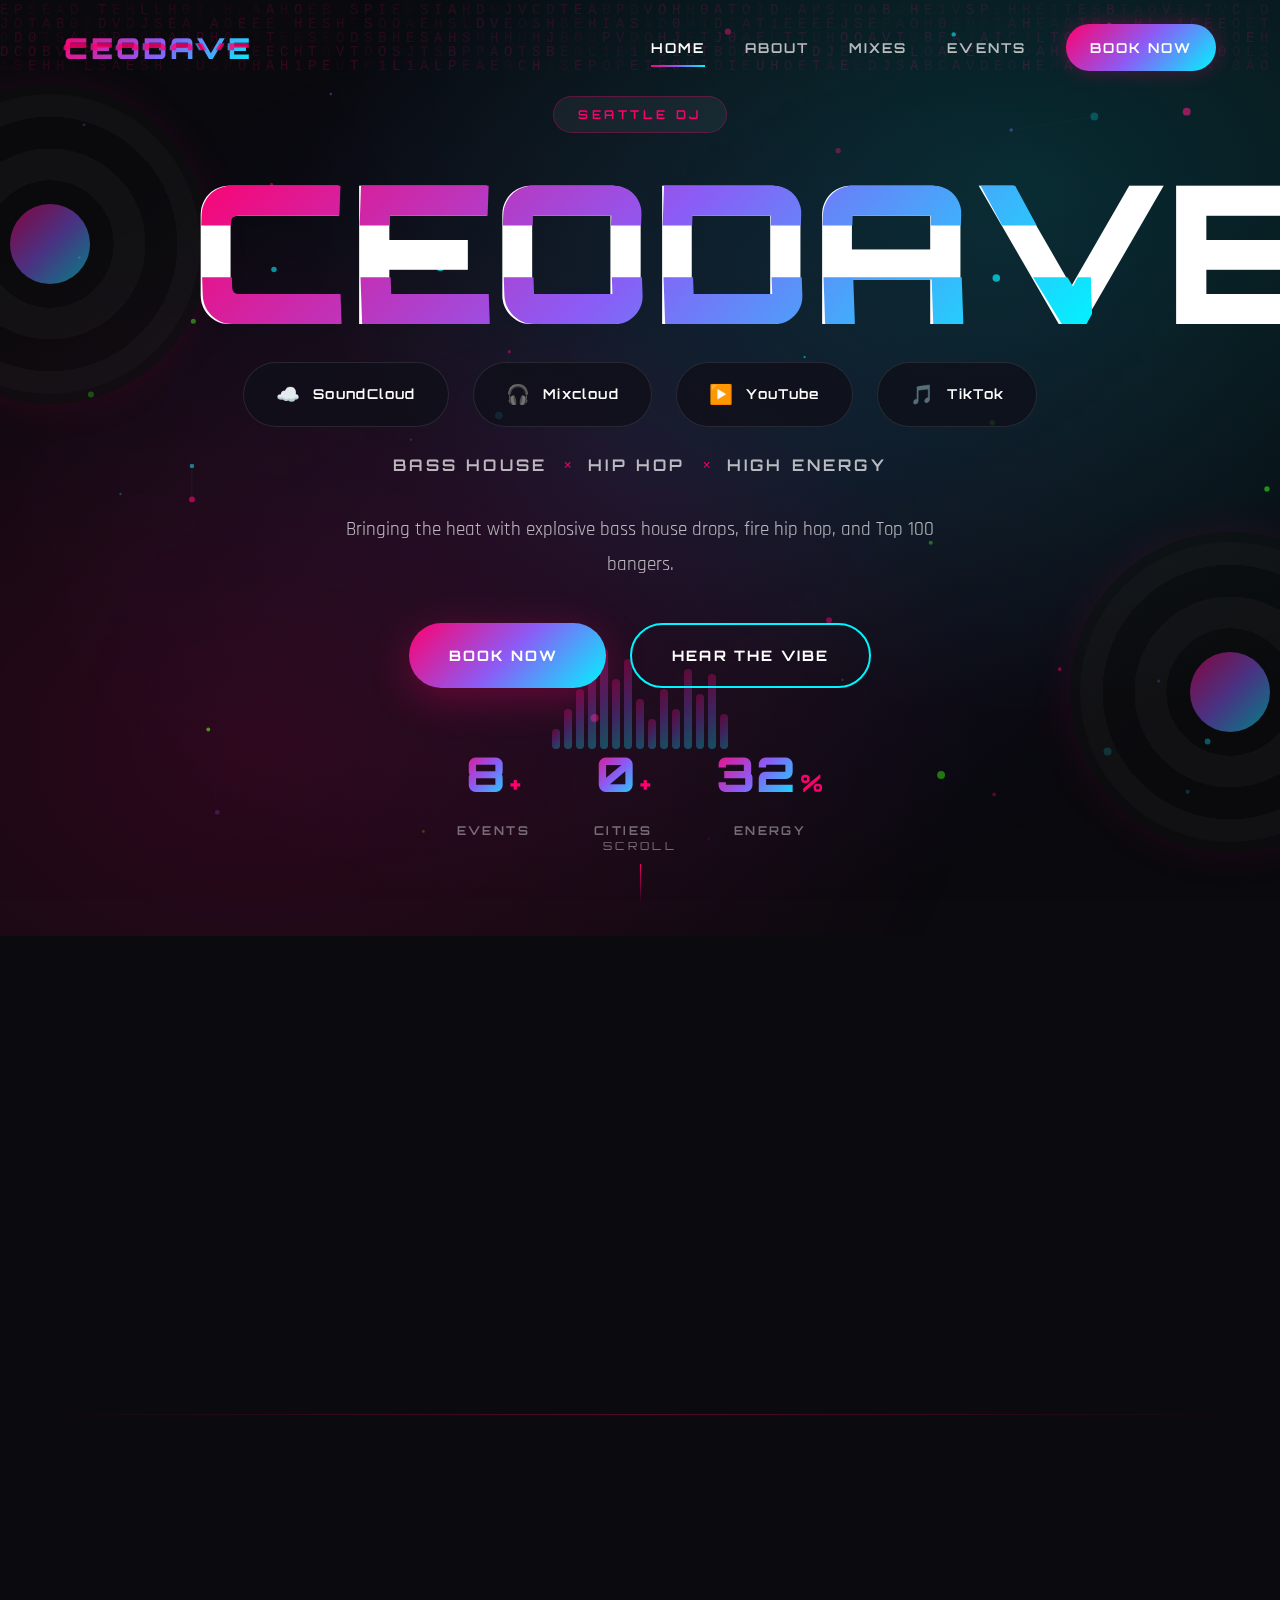
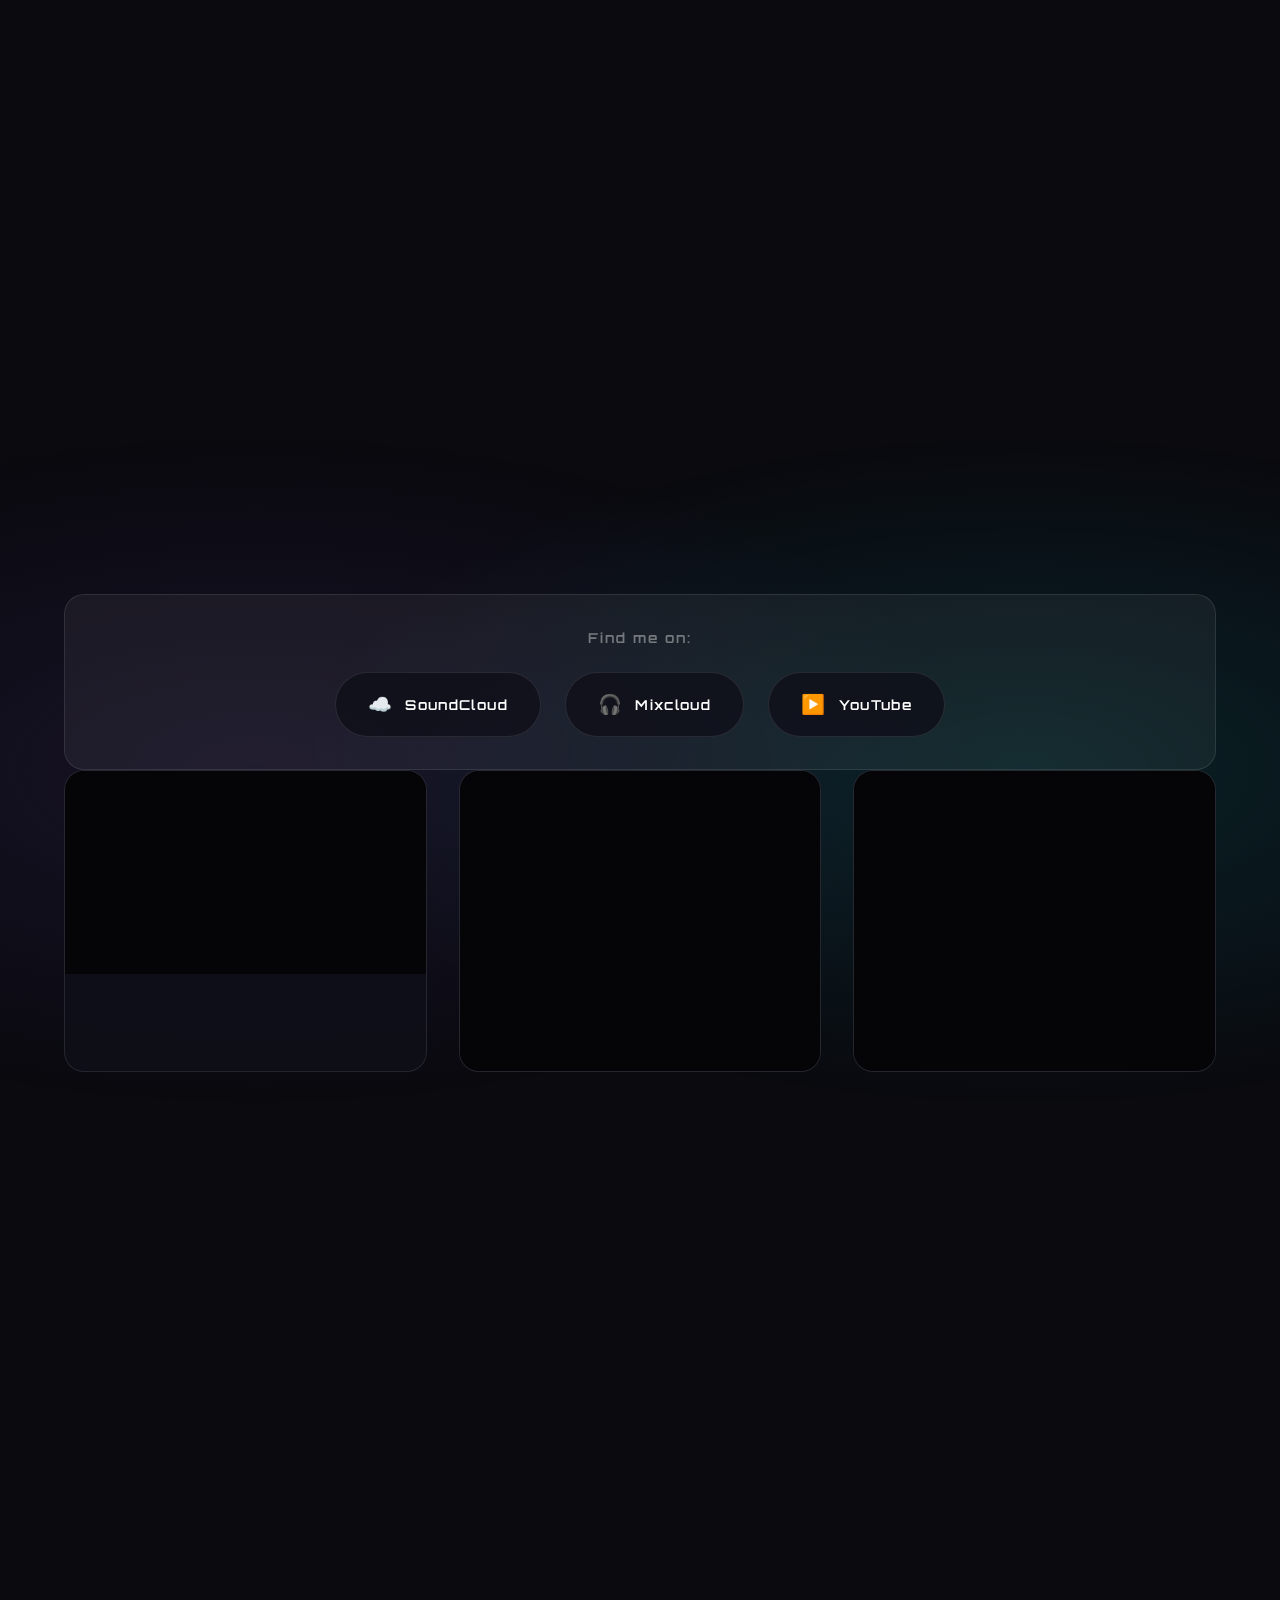
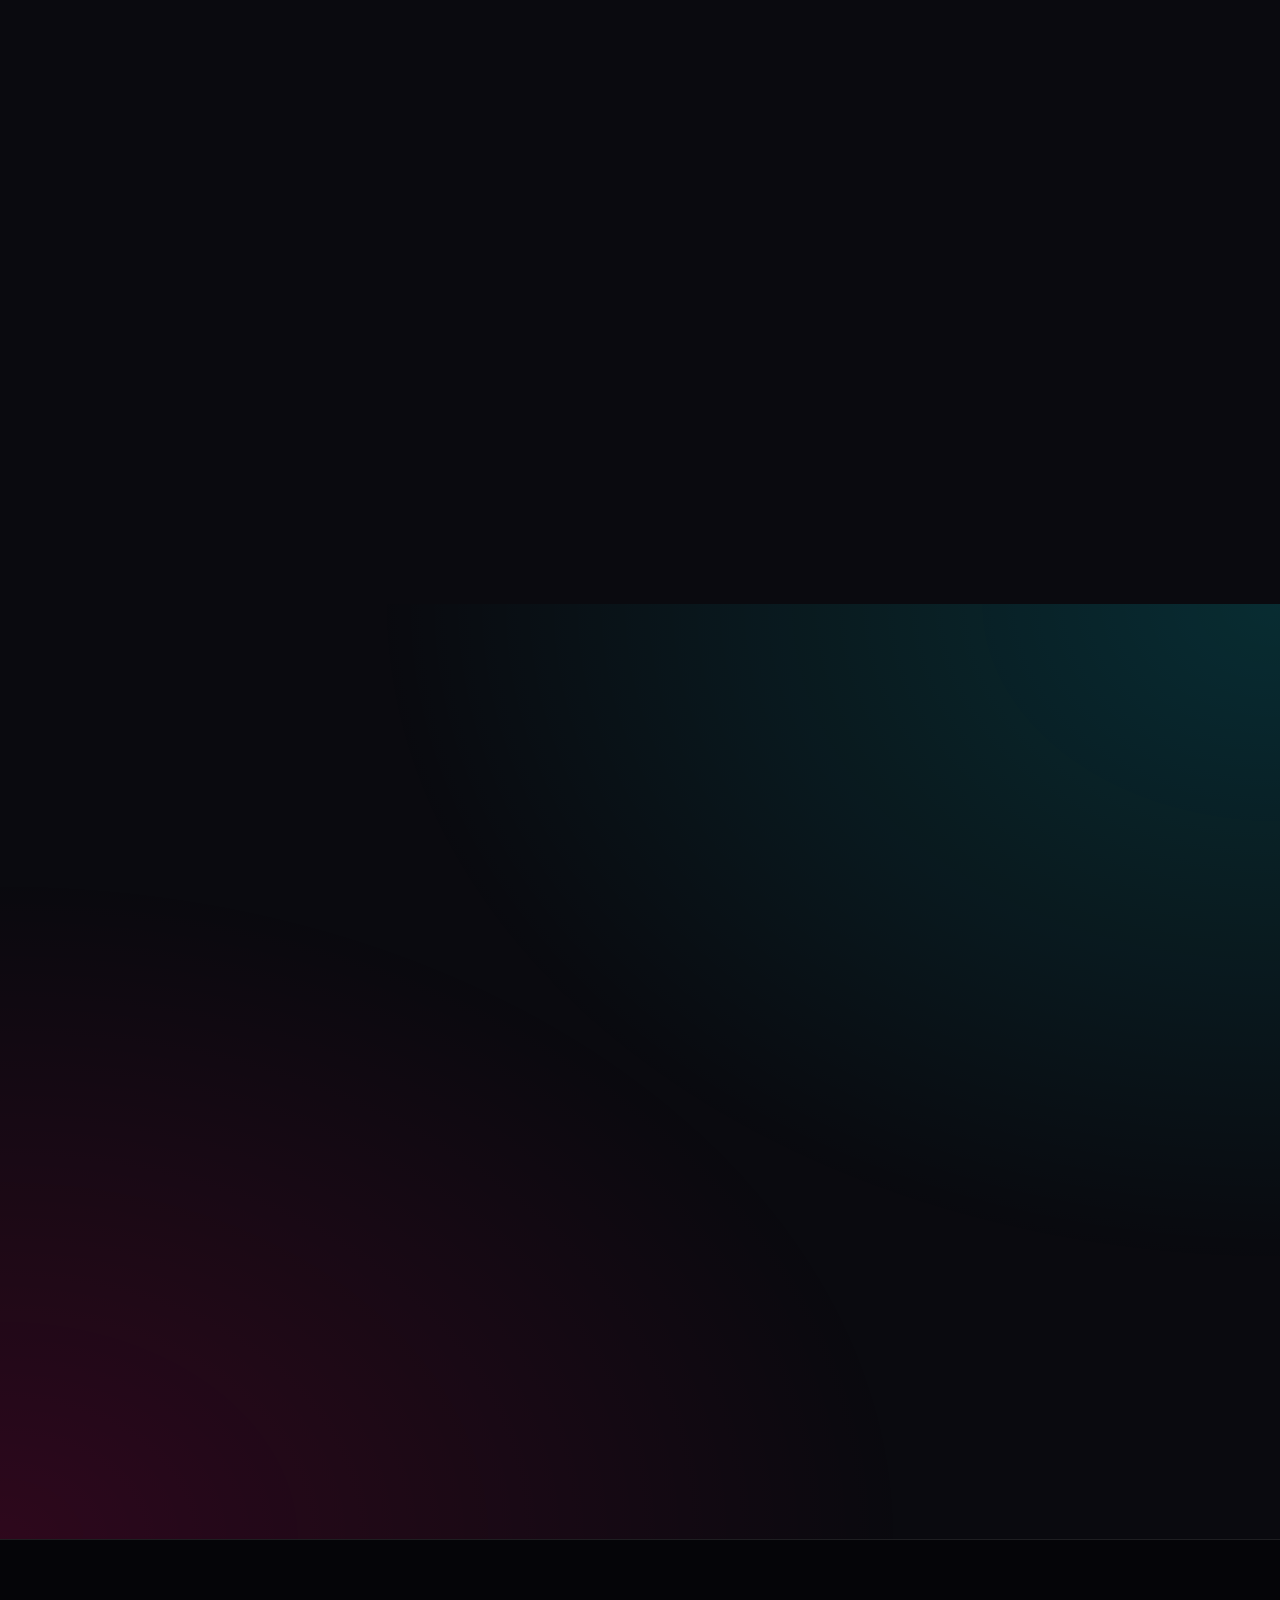
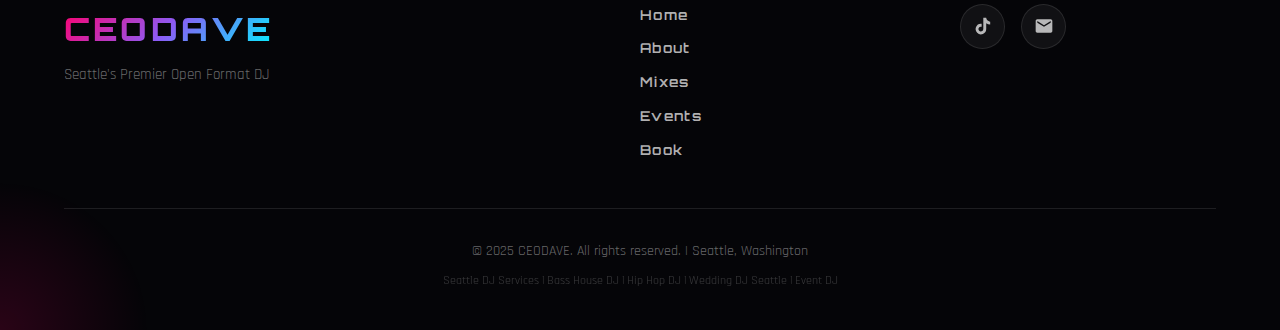
<file: index.html>
<!DOCTYPE html>
<html lang="en">
<head>
    <meta charset="UTF-8">
    <meta name="viewport" content="width=device-width, initial-scale=1.0">

    <!-- SEO Meta Tags for Seattle DJ Ranking -->
    <title>CEODAVE</title>
    <meta name="description" content="CEODAVE is Seattle's open format DJ specializing in bass house, hip hop, and Top 100 remixes. Book CEODAVE for your next event. Available for clubs, weddings, and private parties.">
    <meta name="keywords" content="Seattle DJ, DJ Seattle, bass house DJ, hip hop DJ Seattle, open format DJ, Seattle wedding DJ, club DJ Seattle, CEODAVE, CEO Dave, Seattle nightlife, party DJ, event DJ Seattle, Top 100 remixes, EDM DJ Seattle">
    <meta name="author" content="CEODAVE">
    <meta name="robots" content="index, follow">
    <meta name="geo.region" content="US-WA">
    <meta name="geo.placename" content="Seattle">

    <!-- Open Graph / Social Media -->
    <!-- TODO: Update these URLs when you have your domain (e.g., https://yourusername.github.io/CEODAVE or https://ceodave.com) -->
    <meta property="og:type" content="website">
    <meta property="og:url" content="">
    <meta property="og:title" content="CEODAVE | Seattle Bass House & Hip Hop DJ">
    <meta property="og:description" content="Seattle's premier open format DJ. Bass house, hip hop, and Top 100 bangers. Book now for your next event.">
    <meta property="og:image" content="images/IMG_6805.JPG">

    <!-- Twitter Card -->
    <meta name="twitter:card" content="summary_large_image">
    <meta name="twitter:title" content="CEODAVE | Seattle's Premier DJ">
    <meta name="twitter:description" content="Seattle's top open format DJ. Bass house, hip hop, Top 100 remixes.">
    <meta name="twitter:image" content="images/IMG_6805.JPG">

    <!-- Canonical URL - Update when you have your domain -->
    <link rel="canonical" href="">

    <!-- Favicon -->
    <link rel="icon" type="image/svg+xml" href="data:image/svg+xml,<svg xmlns='http://www.w3.org/2000/svg' viewBox='0 0 100 100'><text y='.9em' font-size='90'>🎧</text></svg>">

    <!-- Preconnect to external resources -->
    <link rel="preconnect" href="https://fonts.googleapis.com">
    <link rel="preconnect" href="https://fonts.gstatic.com" crossorigin>
    <!-- Non-blocking font loading with display=swap -->
    <link rel="preload" href="https://fonts.googleapis.com/css2?family=Orbitron:wght@400;700;900&family=Rajdhani:wght@400;600;700&display=swap" as="style" onload="this.onload=null;this.rel='stylesheet'">
    <noscript><link href="https://fonts.googleapis.com/css2?family=Orbitron:wght@400;700;900&family=Rajdhani:wght@400;600;700&display=swap" rel="stylesheet"></noscript>

    <!-- Preload LCP image -->
    <link rel="preload" href="images/IMG_6805.JPG" as="image" fetchpriority="high">

    <!-- Stylesheets -->
    <link rel="stylesheet" href="styles.css">

    <!-- Schema.org Structured Data for SEO -->
    <script type="application/ld+json">
    {
        "@context": "https://schema.org",
        "@type": "MusicGroup",
        "name": "CEODAVE",
        "alternateName": "CEO Dave",
        "description": "Seattle's premier open format DJ specializing in bass house, hip hop, and Top 100 remixes",
        "genre": ["Bass House", "Hip Hop", "EDM", "Open Format"],
        "url": "",
        "email": "ceodave9@gmail.com",
        "sameAs": [
            "https://www.tiktok.com/@ceo_dave9"
        ],
        "areaServed": {
            "@type": "City",
            "name": "Seattle",
            "containedInPlace": {
                "@type": "State",
                "name": "Washington"
            }
        },
        "knowsAbout": ["DJing", "Music Production", "Bass House", "Hip Hop", "Event Entertainment"],
        "makesOffer": {
            "@type": "Offer",
            "itemOffered": {
                "@type": "Service",
                "name": "DJ Services",
                "description": "Professional DJ services for clubs, weddings, corporate events, and private parties in Seattle"
            }
        }
    }
    </script>
</head>
<body>
    <!-- Animated Background Canvas -->
    <canvas id="matrix-bg"></canvas>
    <canvas id="particle-canvas"></canvas>

    <!-- Glitch Overlay -->
    <div class="glitch-overlay"></div>

    <!-- Navigation -->
    <nav class="nav-bar" id="navbar">
        <div class="nav-logo">
            <span class="logo-text" data-text="CEODAVE">CEODAVE</span>
        </div>
        <div class="nav-links">
            <a href="#home" class="nav-link active">HOME</a>
            <a href="#about" class="nav-link">ABOUT</a>
            <a href="#mixes" class="nav-link">MIXES</a>
            <a href="#events" class="nav-link">EVENTS</a>
            <a href="#booking" class="nav-link cta-btn">BOOK NOW</a>
        </div>
        <div class="hamburger" id="hamburger">
            <span></span>
            <span></span>
            <span></span>
        </div>
    </nav>

    <!-- Mobile Menu -->
    <div class="mobile-menu" id="mobile-menu">
        <a href="#home" class="mobile-link">HOME</a>
        <a href="#about" class="mobile-link">ABOUT</a>
        <a href="#mixes" class="mobile-link">MIXES</a>
        <a href="#events" class="mobile-link">EVENTS</a>
        <a href="#booking" class="mobile-link">BOOK NOW</a>
    </div>

    <!-- Hero Section -->
    <section id="home" class="hero">
        <div class="hero-content">
            <div class="hero-badge">SEATTLE DJ</div>
            <h1 class="hero-title glitch" data-text="CEODAVE">CEODAVE</h1>
            <div class="platform-links" style="margin-bottom: 1.5rem;">
                <a href="https://soundcloud.com/ceodave" class="platform-link" target="_blank" rel="noopener">
                    <span class="platform-icon">☁️</span>
                    <span>SoundCloud</span>
                </a>
                <a href="https://www.mixcloud.com/CEODAVE/" class="platform-link" target="_blank" rel="noopener">
                    <span class="platform-icon">🎧</span>
                    <span>Mixcloud</span>
                </a>
                <a href="https://www.youtube.com/watch?v=ZYAy6GDHr5I" class="platform-link" target="_blank" rel="noopener">
                    <span class="platform-icon">▶️</span>
                    <span>YouTube</span>
                </a>
                <a href="https://www.tiktok.com/@ceo_dave9" class="platform-link" target="_blank" rel="noopener">
                    <span class="platform-icon">🎵</span>
                    <span>TikTok</span>
                </a>
            </div>
            <div class="hero-tagline">
                <span class="tag-item">BASS HOUSE</span>
                <span class="tag-separator">×</span>
                <span class="tag-item">HIP HOP</span>
                <span class="tag-separator">×</span>
                <span class="tag-item">HIGH ENERGY</span>
            </div>
            <p class="hero-description">
                Bringing the heat with explosive bass house drops, fire hip hop, and Top 100 bangers.
            </p>
            <div class="hero-cta">
                <a href="#booking" class="btn btn-primary pulse-glow">
                    <span>BOOK NOW</span>
                    <div class="btn-particles"></div>
                </a>
                <a href="#music" class="btn btn-secondary">
                    <span>HEAR THE VIBE</span>
                </a>
            </div>
            <div class="hero-stats">
                <div class="stat-item">
                    <span class="stat-number" data-target="25">0</span>
                    <span class="stat-plus">+</span>
                    <span class="stat-label">EVENTS</span>
                </div>
                <div class="stat-item">
                    <span class="stat-number" data-target="3">0</span>
                    <span class="stat-plus">+</span>
                    <span class="stat-label">CITIES</span>
                </div>
                <div class="stat-item">
                    <span class="stat-number" data-target="100">0</span>
                    <span class="stat-plus">%</span>
                    <span class="stat-label">ENERGY</span>
                </div>
            </div>
        </div>

        <!-- Animated DJ Equipment Graphics -->
        <div class="hero-graphics">
            <div class="vinyl vinyl-left">
                <div class="vinyl-label"></div>
            </div>
            <div class="vinyl vinyl-right">
                <div class="vinyl-label"></div>
            </div>
            <div class="eq-bars">
                <span></span><span></span><span></span><span></span><span></span>
                <span></span><span></span><span></span><span></span><span></span>
                <span></span><span></span><span></span><span></span><span></span>
            </div>
        </div>

        <div class="scroll-indicator">
            <span>SCROLL</span>
            <div class="scroll-line"></div>
        </div>
    </section>

    <!-- About Section -->
    <section id="about" class="about-section">
        <div class="section-container">
            <div class="section-header">
                <span class="section-tag">ABOUT</span>
                <h2 class="section-title">MEET <span class="accent">CEODAVE</span></h2>
            </div>
            <div class="about-content">
                <div class="about-image">
                    <div class="image-frame">
                        <img src="images/IMG_6805.JPG" alt="CEODAVE - Seattle DJ" class="dj-photo" width="400" height="400" loading="eager" fetchpriority="high" decoding="async">
                        <div class="image-glitch"></div>
                    </div>
                </div>
                <div class="about-text">
                    <h3>Seattle Open Format DJ</h3>
                    <p>
                        I'm <strong>CEODAVE</strong> — I blend bass house, hip hop, and Top 100 hits
                        to create unforgettable experiences. Let's make your event one to remember.
                    </p>
                    <div class="genre-tags">
                        <span class="genre-tag">Bass House</span>
                        <span class="genre-tag">Hip Hop</span>
                        <span class="genre-tag">Top 100</span>
                    </div>
                </div>
            </div>
        </div>
    </section>

    <!-- Mixes Section -->
    <section id="mixes" class="music-section">
        <div class="section-container">
            <div class="section-header center">
                <span class="section-tag">LISTEN</span>
                <h2 class="section-title">MY <span class="accent">MIXES</span></h2>
            </div>

                <div class="mixes-platforms">
                    <p>Find me on:</p>
                    <div class="platform-links">
                        <a href="https://soundcloud.com/ceodave" class="platform-link" target="_blank" rel="noopener">
                            <span class="platform-icon">☁️</span>
                            <span>SoundCloud</span>
                        </a>
                        <a href="https://www.mixcloud.com/CEODAVE/" class="platform-link" target="_blank" rel="noopener">
                            <span class="platform-icon">🎧</span>
                            <span>Mixcloud</span>
                        </a>
                        <a href="https://www.youtube.com/watch?v=ZYAy6GDHr5I" class="platform-link" target="_blank" rel="noopener">
                            <span class="platform-icon">▶️</span>
                            <span>YouTube</span>
                        </a>
                    </div>
                </div>

                <div class="mixes-grid">
                    <!-- YouTube Video Embed -->
                    <div class="mix-card">
                        <div class="mix-embed youtube-embed">
                            <iframe
                                width="100%"
                                height="300"
                                src="https://www.youtube.com/embed/ZYAy6GDHr5I"
                                frameborder="0"
                                allow="accelerometer; autoplay; clipboard-write; encrypted-media; gyroscope; picture-in-picture"
                                allowfullscreen
                                loading="lazy">
                            </iframe>
                        </div>
                    </div>

                    <!-- SoundCloud Club Mix Embed -->
                    <div class="mix-card">
                        <div class="mix-embed soundcloud-embed">
                            <iframe
                                width="100%"
                                height="300"
                                scrolling="no"
                                frameborder="no"
                                allow="autoplay"
                                src="https://w.soundcloud.com/player/?url=https%3A//soundcloud.com/ceodave/club-mix-ceo-dave&color=%23ff006e&auto_play=false&hide_related=true&show_comments=false&show_user=true&show_reposts=false&show_teaser=false&visual=true"
                                loading="lazy">
                            </iframe>
                        </div>
                    </div>

                    <!-- Mixcloud Embed -->
                    <div class="mix-card">
                        <div class="mix-embed mixcloud-embed">
                            <iframe
                                width="100%"
                                height="300"
                                src="https://www.mixcloud.com/widget/iframe/?hide_cover=1&feed=%2FCEODAVE%2F&light=0"
                                frameborder="0"
                                loading="lazy">
                            </iframe>
                        </div>
                    </div>
                </div>
            </div>
        </div>
    </section>

    <!-- Events Section -->
    <section id="events" class="events-section">
        <div class="section-container">
            <div class="section-header">
                <span class="section-tag">WHERE I PLAY</span>
                <h2 class="section-title">UPCOMING <span class="accent">EVENTS</span></h2>
            </div>

            <!-- No Events Placeholder -->
            <div class="no-events">
                <h3>No Upcoming Events</h3>
                <p>Want me at your next event?</p>
                <a href="#booking" class="btn btn-primary pulse-glow">BOOK NOW</a>
            </div>

            <div class="event-types">
                <div class="event-type-card">
                    <span class="type-icon">🎪</span>
                    <h4>Club Nights</h4>
                    <p>High-energy sets for packed dance floors</p>
                </div>
                <div class="event-type-card">
                    <span class="type-icon">🎤</span>
                    <h4>Private Parties</h4>
                    <p>Birthdays, celebrations, house parties</p>
                </div>
                <div class="event-type-card">
                    <span class="type-icon">💍</span>
                    <h4>Weddings</h4>
                    <p>From ceremony to after-party vibes</p>
                </div>
                <div class="event-type-card">
                    <span class="type-icon">🏢</span>
                    <h4>Corporate</h4>
                    <p>Professional entertainment for any occasion</p>
                </div>
            </div>
        </div>
    </section>

    <!-- Booking/Contact Section -->
    <section id="booking" class="booking-section">
        <div class="section-container">
            <div class="booking-wrapper">
                <div class="booking-info">
                    <span class="section-tag">CONTACT</span>
                    <h2 class="section-title">BOOK <span class="accent">CEODAVE</span></h2>
                    <p>Let's make your event unforgettable.</p>

                    <div class="contact-methods">
                        <a href="mailto:ceodave9@gmail.com" class="contact-item">
                            <div class="contact-icon">✉️</div>
                            <div class="contact-details">
                                <span class="contact-label">Email</span>
                                <span class="contact-value">ceodave9@gmail.com</span>
                            </div>
                        </a>
                        <a href="https://www.tiktok.com/@ceo_dave9" target="_blank" rel="noopener noreferrer" class="contact-item">
                            <div class="contact-icon">
                                <svg viewBox="0 0 24 24" width="24" height="24" fill="currentColor">
                                    <path d="M19.59 6.69a4.83 4.83 0 0 1-3.77-4.25V2h-3.45v13.67a2.89 2.89 0 0 1-5.2 1.74 2.89 2.89 0 0 1 2.31-4.64 2.93 2.93 0 0 1 .88.13V9.4a6.84 6.84 0 0 0-1-.05A6.33 6.33 0 0 0 5 20.1a6.34 6.34 0 0 0 10.86-4.43v-7a8.16 8.16 0 0 0 4.77 1.52v-3.4a4.85 4.85 0 0 1-1-.1z"/>
                                </svg>
                            </div>
                            <div class="contact-details">
                                <span class="contact-label">TikTok</span>
                                <span class="contact-value">@ceo_dave9</span>
                            </div>
                        </a>
                    </div>
                </div>

                <div class="booking-form-container">
                    <form class="booking-form" id="booking-form">
                        <div class="form-group">
                            <input type="text" id="name" name="name" required placeholder=" ">
                            <label for="name">Your Name</label>
                            <span class="form-line"></span>
                        </div>
                        <div class="form-group">
                            <input type="email" id="email" name="email" required placeholder=" ">
                            <label for="email">Email Address</label>
                            <span class="form-line"></span>
                        </div>
                        <div class="form-group">
                            <select id="event-type" name="event-type" required>
                                <option value="" disabled selected>Select Event Type</option>
                                <option value="club">Club/Venue</option>
                                <option value="wedding">Wedding</option>
                                <option value="corporate">Corporate Event</option>
                                <option value="private">Private Party</option>
                                <option value="festival">Festival</option>
                                <option value="other">Other</option>
                            </select>
                            <span class="form-line"></span>
                        </div>
                        <div class="form-group">
                            <input type="date" id="event-date" name="event-date" required>
                            <label for="event-date" class="date-label">Event Date</label>
                            <span class="form-line"></span>
                        </div>
                        <div class="form-group">
                            <textarea id="message" name="message" rows="4" required placeholder=" "></textarea>
                            <label for="message">Tell Me About Your Event</label>
                            <span class="form-line"></span>
                        </div>
                        <button type="submit" class="btn btn-primary btn-full">
                            <span>SEND VIA EMAIL</span>
                        </button>
                    </form>
                </div>
            </div>
        </div>
    </section>

    <!-- Footer -->
    <footer class="footer">
        <div class="footer-content">
            <div class="footer-logo">
                <span class="logo-text" data-text="CEODAVE">CEODAVE</span>
                <p>Seattle's Premier Open Format DJ</p>
            </div>
            <div class="footer-links">
                <a href="#home">Home</a>
                <a href="#about">About</a>
                <a href="#mixes">Mixes</a>
                <a href="#events">Events</a>
                <a href="#booking">Book</a>
            </div>
            <div class="footer-social">
                <a href="https://www.tiktok.com/@ceo_dave9" target="_blank" rel="noopener noreferrer" aria-label="TikTok">
                    <svg viewBox="0 0 24 24" width="24" height="24" fill="currentColor">
                        <path d="M19.59 6.69a4.83 4.83 0 0 1-3.77-4.25V2h-3.45v13.67a2.89 2.89 0 0 1-5.2 1.74 2.89 2.89 0 0 1 2.31-4.64 2.93 2.93 0 0 1 .88.13V9.4a6.84 6.84 0 0 0-1-.05A6.33 6.33 0 0 0 5 20.1a6.34 6.34 0 0 0 10.86-4.43v-7a8.16 8.16 0 0 0 4.77 1.52v-3.4a4.85 4.85 0 0 1-1-.1z"/>
                    </svg>
                </a>
                <a href="mailto:ceodave9@gmail.com" aria-label="Email">
                    <svg viewBox="0 0 24 24" width="24" height="24" fill="currentColor">
                        <path d="M20 4H4c-1.1 0-1.99.9-1.99 2L2 18c0 1.1.9 2 2 2h16c1.1 0 2-.9 2-2V6c0-1.1-.9-2-2-2zm0 4l-8 5-8-5V6l8 5 8-5v2z"/>
                    </svg>
                </a>
            </div>
        </div>
        <div class="footer-bottom">
            <p>&copy; 2025 CEODAVE. All rights reserved. | Seattle, Washington</p>
            <p class="seo-text">Seattle DJ Services | Bass House DJ | Hip Hop DJ | Wedding DJ Seattle | Event DJ</p>
        </div>
    </footer>

    <!-- Scripts - deferred for performance -->
    <script src="script.js" defer></script>
</body>
</html>
</file>
<file: styles.css>
/* ==========================================================================
   CEODAVE - Seattle's Premier DJ Website
   Supermodern CSS with Crazy Graphics & Animations
   ========================================================================== */

/* CSS Variables - Neon Color Palette */
:root {
    --neon-pink: #ff006e;
    --neon-blue: #00f5ff;
    --neon-purple: #8b5cf6;
    --neon-green: #39ff14;
    --neon-orange: #ff6b35;
    --neon-yellow: #ffd700;

    --bg-dark: #0a0a0f;
    --bg-darker: #050508;
    --bg-card: rgba(15, 15, 25, 0.8);
    --bg-glass: rgba(255, 255, 255, 0.05);

    --text-primary: #ffffff;
    --text-secondary: rgba(255, 255, 255, 0.7);
    --text-muted: rgba(255, 255, 255, 0.4);

    --gradient-main: linear-gradient(135deg, var(--neon-pink), var(--neon-purple), var(--neon-blue));
    --gradient-fire: linear-gradient(135deg, var(--neon-orange), var(--neon-pink));
    --gradient-ice: linear-gradient(135deg, var(--neon-blue), var(--neon-purple));

    --glow-pink: 0 0 20px var(--neon-pink), 0 0 40px var(--neon-pink), 0 0 60px var(--neon-pink);
    --glow-blue: 0 0 20px var(--neon-blue), 0 0 40px var(--neon-blue);
    --glow-purple: 0 0 20px var(--neon-purple), 0 0 40px var(--neon-purple);

    --font-display: 'Orbitron', system-ui, -apple-system, sans-serif;
    --font-body: 'Rajdhani', system-ui, -apple-system, sans-serif;

    --transition-fast: 0.2s ease;
    --transition-medium: 0.4s ease;
    --transition-slow: 0.8s cubic-bezier(0.19, 1, 0.22, 1);
}

/* Reset & Base */
*, *::before, *::after {
    margin: 0;
    padding: 0;
    box-sizing: border-box;
}

html {
    scroll-behavior: smooth;
    font-size: 16px;
}

body {
    font-family: var(--font-body);
    background: var(--bg-dark);
    color: var(--text-primary);
    overflow-x: hidden;
    line-height: 1.6;
    min-height: 100vh;
}

/* Selection Styling */
::selection {
    background: var(--neon-pink);
    color: var(--bg-dark);
}

/* Custom Scrollbar */
::-webkit-scrollbar {
    width: 8px;
}

::-webkit-scrollbar-track {
    background: var(--bg-darker);
}

::-webkit-scrollbar-thumb {
    background: linear-gradient(var(--neon-pink), var(--neon-purple));
    border-radius: 4px;
}

::-webkit-scrollbar-thumb:hover {
    background: linear-gradient(var(--neon-blue), var(--neon-pink));
}

/* ==========================================================================
   Background Canvases
   ========================================================================== */

#matrix-bg, #particle-canvas {
    position: fixed;
    top: 0;
    left: 0;
    width: 100%;
    height: 100%;
    z-index: -2;
    pointer-events: none;
}

#matrix-bg {
    opacity: 0.3;
}

#particle-canvas {
    z-index: -1;
}

/* Glitch Overlay */
.glitch-overlay {
    position: fixed;
    top: 0;
    left: 0;
    width: 100%;
    height: 100%;
    pointer-events: none;
    z-index: 9999;
    opacity: 0;
    background: repeating-linear-gradient(
        0deg,
        rgba(0, 0, 0, 0.1) 0px,
        rgba(0, 0, 0, 0.1) 1px,
        transparent 1px,
        transparent 2px
    );
    animation: glitch-overlay 8s infinite;
}

@keyframes glitch-overlay {
    0%, 95%, 100% { opacity: 0; }
    96% { opacity: 0.1; transform: translateX(-2px); }
    97% { opacity: 0.15; transform: translateX(2px); }
    98% { opacity: 0.05; transform: translateX(-1px); }
}

/* ==========================================================================
   Navigation
   ========================================================================== */

.nav-bar {
    position: fixed;
    top: 0;
    left: 0;
    width: 100%;
    padding: 1.5rem 5%;
    display: flex;
    justify-content: space-between;
    align-items: center;
    z-index: 1000;
    transition: all var(--transition-medium);
    background: transparent;
}

.nav-bar.scrolled {
    padding: 1rem 5%;
    background: rgba(10, 10, 15, 0.95);
    backdrop-filter: blur(20px);
    box-shadow: 0 5px 30px rgba(0, 0, 0, 0.5);
    border-bottom: 1px solid rgba(255, 0, 110, 0.2);
}

.nav-logo .logo-text {
    font-family: var(--font-display);
    font-size: 1.8rem;
    font-weight: 900;
    letter-spacing: 0.1em;
    background: var(--gradient-main);
    -webkit-background-clip: text;
    -webkit-text-fill-color: transparent;
    background-clip: text;
    position: relative;
    text-shadow: none;
}

.nav-logo .logo-text::before {
    content: attr(data-text);
    position: absolute;
    left: -2px;
    text-shadow: 2px 0 var(--neon-pink);
    top: 0;
    background: var(--gradient-main);
    -webkit-background-clip: text;
    -webkit-text-fill-color: transparent;
    background-clip: text;
    animation: glitch-1 2.5s infinite;
    clip-path: polygon(0 0, 100% 0, 100% 45%, 0 45%);
    opacity: 0.8;
}

@keyframes glitch-1 {
    0%, 90%, 100% { transform: translate(0); }
    92% { transform: translate(-2px, 1px); }
    94% { transform: translate(2px, -1px); }
    96% { transform: translate(-1px, 2px); }
}

.nav-links {
    display: flex;
    gap: 2.5rem;
    align-items: center;
}

.nav-link {
    font-family: var(--font-display);
    font-size: 0.85rem;
    font-weight: 600;
    letter-spacing: 0.15em;
    color: var(--text-secondary);
    text-decoration: none;
    position: relative;
    padding: 0.5rem 0;
    transition: all var(--transition-fast);
}

.nav-link::after {
    content: '';
    position: absolute;
    bottom: 0;
    left: 0;
    width: 0;
    height: 2px;
    background: var(--gradient-main);
    transition: width var(--transition-medium);
}

.nav-link:hover, .nav-link.active {
    color: var(--text-primary);
}

.nav-link:hover::after, .nav-link.active::after {
    width: 100%;
}

.nav-link.cta-btn {
    background: var(--gradient-main);
    padding: 0.8rem 1.5rem;
    border-radius: 50px;
    color: var(--text-primary);
    box-shadow: 0 0 20px rgba(255, 0, 110, 0.3);
    transition: all var(--transition-medium);
}

.nav-link.cta-btn::after {
    display: none;
}

.nav-link.cta-btn:hover {
    transform: scale(1.05);
    box-shadow: var(--glow-pink);
}

/* Hamburger Menu */
.hamburger {
    display: none;
    flex-direction: column;
    gap: 6px;
    cursor: pointer;
    z-index: 1001;
}

.hamburger span {
    width: 30px;
    height: 3px;
    background: var(--gradient-main);
    border-radius: 3px;
    transition: all var(--transition-medium);
}

.hamburger.active span:nth-child(1) {
    transform: rotate(45deg) translate(6px, 6px);
}

.hamburger.active span:nth-child(2) {
    opacity: 0;
}

.hamburger.active span:nth-child(3) {
    transform: rotate(-45deg) translate(6px, -6px);
}

/* Mobile Menu */
.mobile-menu {
    position: fixed;
    top: 0;
    right: -100%;
    width: 100%;
    height: 100vh;
    background: rgba(10, 10, 15, 0.98);
    backdrop-filter: blur(30px);
    display: flex;
    flex-direction: column;
    justify-content: center;
    align-items: center;
    gap: 2rem;
    transition: right var(--transition-medium);
    z-index: 999;
}

.mobile-menu.active {
    right: 0;
}

.mobile-link {
    font-family: var(--font-display);
    font-size: 2rem;
    font-weight: 700;
    letter-spacing: 0.2em;
    color: var(--text-primary);
    text-decoration: none;
    position: relative;
    transition: all var(--transition-fast);
}

.mobile-link::before {
    content: '';
    position: absolute;
    left: -20px;
    top: 50%;
    width: 10px;
    height: 10px;
    background: var(--neon-pink);
    border-radius: 50%;
    transform: translateY(-50%) scale(0);
    transition: transform var(--transition-fast);
    box-shadow: var(--glow-pink);
}

.mobile-link:hover::before {
    transform: translateY(-50%) scale(1);
}

.mobile-link:hover {
    color: var(--neon-pink);
    text-shadow: var(--glow-pink);
}

/* ==========================================================================
   Hero Section
   ========================================================================== */

.hero {
    min-height: 100vh;
    display: flex;
    align-items: center;
    justify-content: center;
    position: relative;
    padding: 6rem 5%;
    overflow: hidden;
}

.hero::before {
    content: '';
    position: absolute;
    top: 0;
    left: 0;
    width: 100%;
    height: 100%;
    background:
        radial-gradient(ellipse at 20% 80%, rgba(255, 0, 110, 0.15) 0%, transparent 50%),
        radial-gradient(ellipse at 80% 20%, rgba(0, 245, 255, 0.15) 0%, transparent 50%),
        radial-gradient(ellipse at 50% 50%, rgba(139, 92, 246, 0.1) 0%, transparent 70%);
    pointer-events: none;
}

.hero-content {
    text-align: center;
    max-width: 900px;
    z-index: 10;
    animation: fadeInUp 1s ease-out;
}

@keyframes fadeInUp {
    from {
        opacity: 0;
        transform: translateY(30px);
    }
    to {
        opacity: 1;
        transform: translateY(0);
    }
}

.hero-badge {
    display: inline-block;
    padding: 0.5rem 1.5rem;
    background: var(--bg-glass);
    border: 1px solid rgba(255, 0, 110, 0.3);
    border-radius: 50px;
    font-family: var(--font-display);
    font-size: 0.75rem;
    font-weight: 600;
    letter-spacing: 0.3em;
    color: var(--neon-pink);
    margin-bottom: 2rem;
    animation: pulse-border 2s infinite;
}

@keyframes pulse-border {
    0%, 100% { border-color: rgba(255, 0, 110, 0.3); }
    50% { border-color: rgba(255, 0, 110, 0.8); box-shadow: 0 0 20px rgba(255, 0, 110, 0.3); }
}

.hero-title {
    font-family: var(--font-display);
    font-size: clamp(4rem, 15vw, 12rem);
    font-weight: 900;
    line-height: 0.9;
    margin-bottom: 1.5rem;
    position: relative;
}

.title-line {
    display: block;
    background: var(--text-primary);
    -webkit-background-clip: text;
    -webkit-text-fill-color: transparent;
    background-clip: text;
    letter-spacing: 0.05em;
}

.title-line.accent {
    background: var(--gradient-main);
    -webkit-background-clip: text;
    -webkit-text-fill-color: transparent;
    background-clip: text;
    animation: gradient-shift 3s ease infinite;
    background-size: 200% 200%;
}

@keyframes gradient-shift {
    0% { background-position: 0% 50%; }
    50% { background-position: 100% 50%; }
    100% { background-position: 0% 50%; }
}

/* Glitch Effect for Title */
.hero-title::before,
.hero-title::after {
    content: 'CEODAVE';
    position: absolute;
    top: 0;
    left: 0;
    right: 0;
    overflow: hidden;
    background: var(--gradient-main);
    -webkit-background-clip: text;
    -webkit-text-fill-color: transparent;
    background-clip: text;
}

.hero-title::before {
    animation: glitch-skew 4s infinite linear alternate-reverse;
    clip-path: polygon(0 0, 100% 0, 100% 35%, 0 35%);
    transform: skewX(-2deg);
}

.hero-title::after {
    animation: glitch-skew 3s infinite linear alternate-reverse;
    clip-path: polygon(0 65%, 100% 65%, 100% 100%, 0 100%);
    transform: skewX(2deg);
}

@keyframes glitch-skew {
    0% { transform: skewX(-1deg); }
    10% { transform: skewX(2deg); }
    20% { transform: skewX(-1deg); }
    30% { transform: skewX(0deg); }
    40% { transform: skewX(2deg); }
    50% { transform: skewX(-2deg); }
    60% { transform: skewX(1deg); }
    70% { transform: skewX(0deg); }
    80% { transform: skewX(-1deg); }
    90% { transform: skewX(2deg); }
    100% { transform: skewX(-1deg); }
}

.hero-tagline {
    display: flex;
    justify-content: center;
    align-items: center;
    gap: 1rem;
    flex-wrap: wrap;
    margin-bottom: 2rem;
}

.tag-item {
    font-family: var(--font-display);
    font-size: 1rem;
    font-weight: 600;
    letter-spacing: 0.2em;
    color: var(--text-secondary);
}

.tag-separator {
    color: var(--neon-pink);
    font-size: 1.2rem;
}

.hero-description {
    font-size: 1.2rem;
    color: var(--text-secondary);
    max-width: 600px;
    margin: 0 auto 2.5rem;
    line-height: 1.8;
}

/* Hero CTAs */
.hero-cta {
    display: flex;
    gap: 1.5rem;
    justify-content: center;
    flex-wrap: wrap;
    margin-bottom: 3rem;
}

.btn {
    font-family: var(--font-display);
    font-size: 0.9rem;
    font-weight: 700;
    letter-spacing: 0.15em;
    padding: 1.2rem 2.5rem;
    border: none;
    border-radius: 50px;
    cursor: pointer;
    text-decoration: none;
    display: inline-flex;
    align-items: center;
    justify-content: center;
    gap: 0.5rem;
    position: relative;
    overflow: hidden;
    transition: all var(--transition-medium);
}

.btn-primary {
    background: var(--gradient-main);
    color: var(--text-primary);
    box-shadow: 0 10px 40px rgba(255, 0, 110, 0.3);
}

.btn-primary::before {
    content: '';
    position: absolute;
    top: 0;
    left: -100%;
    width: 100%;
    height: 100%;
    background: linear-gradient(90deg, transparent, rgba(255, 255, 255, 0.2), transparent);
    transition: left 0.5s ease;
}

.btn-primary:hover::before {
    left: 100%;
}

.btn-primary:hover {
    transform: translateY(-3px) scale(1.02);
    box-shadow: var(--glow-pink);
}

.btn-secondary {
    background: transparent;
    color: var(--text-primary);
    border: 2px solid var(--neon-blue);
    box-shadow: inset 0 0 0 0 var(--neon-blue);
}

.btn-secondary:hover {
    box-shadow: inset 0 0 0 50px var(--neon-blue);
    transform: translateY(-3px);
}

.pulse-glow {
    animation: pulse-glow-anim 2s infinite;
}

@keyframes pulse-glow-anim {
    0%, 100% { box-shadow: 0 10px 40px rgba(255, 0, 110, 0.3); }
    50% { box-shadow: 0 10px 60px rgba(255, 0, 110, 0.5), var(--glow-pink); }
}

/* Hero Stats */
.hero-stats {
    display: flex;
    justify-content: center;
    gap: 4rem;
    flex-wrap: wrap;
}

.stat-item {
    text-align: center;
}

.stat-number {
    font-family: var(--font-display);
    font-size: 3rem;
    font-weight: 900;
    background: var(--gradient-main);
    -webkit-background-clip: text;
    -webkit-text-fill-color: transparent;
    background-clip: text;
}

.stat-plus {
    font-family: var(--font-display);
    font-size: 1.5rem;
    font-weight: 700;
    color: var(--neon-pink);
}

.stat-label {
    display: block;
    font-family: var(--font-display);
    font-size: 0.75rem;
    font-weight: 600;
    letter-spacing: 0.2em;
    color: var(--text-muted);
    margin-top: 0.5rem;
}

/* Hero Graphics */
.hero-graphics {
    position: absolute;
    top: 0;
    left: 0;
    width: 100%;
    height: 100%;
    pointer-events: none;
    overflow: hidden;
}

.vinyl {
    position: absolute;
    width: 300px;
    height: 300px;
    border-radius: 50%;
    background:
        radial-gradient(circle at center,
            #1a1a1a 0%,
            #1a1a1a 15%,
            #0d0d0d 15%,
            #0d0d0d 30%,
            #1a1a1a 30%,
            #1a1a1a 45%,
            #0d0d0d 45%,
            #0d0d0d 60%,
            #1a1a1a 60%,
            #1a1a1a 75%,
            #0d0d0d 75%,
            #0d0d0d 100%
        );
    box-shadow:
        0 0 0 10px #111,
        0 0 50px rgba(255, 0, 110, 0.3);
    animation: spin-vinyl 4s linear infinite;
    opacity: 0.5;
}

.vinyl-left {
    top: 10%;
    left: -100px;
}

.vinyl-right {
    bottom: 10%;
    right: -100px;
    animation-direction: reverse;
}

.vinyl-label {
    position: absolute;
    top: 50%;
    left: 50%;
    transform: translate(-50%, -50%);
    width: 80px;
    height: 80px;
    border-radius: 50%;
    background: var(--gradient-main);
}

@keyframes spin-vinyl {
    from { transform: rotate(0deg); }
    to { transform: rotate(360deg); }
}

/* EQ Bars */
.eq-bars {
    position: absolute;
    bottom: 20%;
    left: 50%;
    transform: translateX(-50%);
    display: flex;
    gap: 4px;
    align-items: flex-end;
    height: 100px;
    opacity: 0.3;
}

.eq-bars span {
    width: 8px;
    background: var(--gradient-main);
    border-radius: 4px;
    animation: eq-bounce 0.5s ease-in-out infinite alternate;
}

.eq-bars span:nth-child(1) { height: 20%; animation-delay: 0s; }
.eq-bars span:nth-child(2) { height: 40%; animation-delay: 0.1s; }
.eq-bars span:nth-child(3) { height: 60%; animation-delay: 0.2s; }
.eq-bars span:nth-child(4) { height: 80%; animation-delay: 0.3s; }
.eq-bars span:nth-child(5) { height: 100%; animation-delay: 0.4s; }
.eq-bars span:nth-child(6) { height: 70%; animation-delay: 0.5s; }
.eq-bars span:nth-child(7) { height: 90%; animation-delay: 0.6s; }
.eq-bars span:nth-child(8) { height: 50%; animation-delay: 0.7s; }
.eq-bars span:nth-child(9) { height: 30%; animation-delay: 0.8s; }
.eq-bars span:nth-child(10) { height: 60%; animation-delay: 0.9s; }
.eq-bars span:nth-child(11) { height: 40%; animation-delay: 1s; }
.eq-bars span:nth-child(12) { height: 80%; animation-delay: 1.1s; }
.eq-bars span:nth-child(13) { height: 55%; animation-delay: 1.2s; }
.eq-bars span:nth-child(14) { height: 75%; animation-delay: 1.3s; }
.eq-bars span:nth-child(15) { height: 35%; animation-delay: 1.4s; }

@keyframes eq-bounce {
    from { transform: scaleY(0.3); }
    to { transform: scaleY(1); }
}

/* Scroll Indicator */
.scroll-indicator {
    position: absolute;
    bottom: 2rem;
    left: 50%;
    transform: translateX(-50%);
    display: flex;
    flex-direction: column;
    align-items: center;
    gap: 0.5rem;
    animation: bounce 2s infinite;
}

.scroll-indicator span {
    font-family: var(--font-display);
    font-size: 0.7rem;
    letter-spacing: 0.3em;
    color: var(--text-muted);
}

.scroll-line {
    width: 1px;
    height: 40px;
    background: linear-gradient(to bottom, var(--neon-pink), transparent);
    animation: scroll-line 1.5s infinite;
}

@keyframes bounce {
    0%, 100% { transform: translateX(-50%) translateY(0); }
    50% { transform: translateX(-50%) translateY(10px); }
}

@keyframes scroll-line {
    0% { opacity: 1; height: 40px; }
    100% { opacity: 0; height: 0; }
}

/* ==========================================================================
   Section Styling
   ========================================================================== */

.section-container {
    max-width: 1400px;
    margin: 0 auto;
    padding: 0 5%;
}

.section-header {
    margin-bottom: 4rem;
}

.section-header.center {
    text-align: center;
}

.section-tag {
    display: inline-block;
    font-family: var(--font-display);
    font-size: 0.75rem;
    font-weight: 600;
    letter-spacing: 0.3em;
    color: var(--neon-pink);
    margin-bottom: 1rem;
    position: relative;
    padding-left: 3rem;
}

.section-tag::before {
    content: '';
    position: absolute;
    left: 0;
    top: 50%;
    width: 2rem;
    height: 2px;
    background: var(--gradient-main);
    transform: translateY(-50%);
}

.section-header.center .section-tag {
    padding-left: 0;
}

.section-header.center .section-tag::before {
    display: none;
}

.section-title {
    font-family: var(--font-display);
    font-size: clamp(2.5rem, 5vw, 4rem);
    font-weight: 900;
    letter-spacing: 0.05em;
    line-height: 1.1;
}

.section-title .accent {
    background: var(--gradient-main);
    -webkit-background-clip: text;
    -webkit-text-fill-color: transparent;
    background-clip: text;
}

/* ==========================================================================
   About Section
   ========================================================================== */

.about-section {
    padding: 8rem 0;
    position: relative;
    overflow: hidden;
    content-visibility: auto;
    contain-intrinsic-size: 0 600px;
}

.about-section::before {
    content: '';
    position: absolute;
    top: 50%;
    left: 0;
    width: 100%;
    height: 1px;
    background: linear-gradient(90deg, transparent, rgba(255, 0, 110, 0.3), transparent);
}

.about-content {
    display: grid;
    grid-template-columns: 1fr 1fr;
    gap: 6rem;
    align-items: center;
}

.about-image {
    position: relative;
}

.image-frame {
    position: relative;
    aspect-ratio: 1;
    border-radius: 20px;
    overflow: hidden;
    background: var(--bg-card);
    border: 2px solid rgba(255, 0, 110, 0.3);
    box-shadow: 0 20px 60px rgba(0, 0, 0, 0.5);
}

.image-placeholder {
    width: 100%;
    height: 100%;
    display: flex;
    flex-direction: column;
    align-items: center;
    justify-content: center;
    background:
        radial-gradient(ellipse at center, rgba(255, 0, 110, 0.2) 0%, transparent 70%);
}

.placeholder-icon {
    font-size: 8rem;
    margin-bottom: 1rem;
    animation: float 3s ease-in-out infinite;
}

@keyframes float {
    0%, 100% { transform: translateY(0); }
    50% { transform: translateY(-20px); }
}

.image-placeholder span {
    font-family: var(--font-display);
    font-size: 2rem;
    font-weight: 900;
    letter-spacing: 0.2em;
    background: var(--gradient-main);
    -webkit-background-clip: text;
    -webkit-text-fill-color: transparent;
    background-clip: text;
}

.image-glitch {
    position: absolute;
    top: 0;
    left: 0;
    width: 100%;
    height: 100%;
    background: repeating-linear-gradient(
        0deg,
        transparent 0px,
        transparent 2px,
        rgba(255, 0, 110, 0.03) 2px,
        rgba(255, 0, 110, 0.03) 4px
    );
    pointer-events: none;
    animation: scan-lines 8s linear infinite;
}

@keyframes scan-lines {
    from { transform: translateY(-100%); }
    to { transform: translateY(100%); }
}

.floating-badge {
    position: absolute;
    padding: 0.75rem 1.5rem;
    background: var(--bg-card);
    border: 1px solid rgba(255, 0, 110, 0.5);
    border-radius: 50px;
    font-family: var(--font-display);
    font-size: 0.8rem;
    font-weight: 700;
    letter-spacing: 0.1em;
    color: var(--neon-pink);
    box-shadow: var(--glow-pink);
    animation: float-badge 4s ease-in-out infinite;
}

.badge-1 {
    top: 10%;
    right: -10%;
    animation-delay: 0s;
}

.badge-2 {
    top: 50%;
    left: -15%;
    animation-delay: 1s;
}

.badge-3 {
    bottom: 10%;
    right: -5%;
    animation-delay: 2s;
}

@keyframes float-badge {
    0%, 100% { transform: translateY(0) rotate(-5deg); }
    50% { transform: translateY(-15px) rotate(5deg); }
}

.about-text h3 {
    font-family: var(--font-display);
    font-size: 1.8rem;
    font-weight: 700;
    margin-bottom: 1.5rem;
    color: var(--text-primary);
}

.about-text p {
    font-size: 1.1rem;
    color: var(--text-secondary);
    margin-bottom: 1.5rem;
    line-height: 1.8;
}

.about-text strong {
    color: var(--neon-pink);
}

.genre-tags {
    display: flex;
    flex-wrap: wrap;
    gap: 0.75rem;
    margin-bottom: 2rem;
}

.genre-tag {
    padding: 0.5rem 1rem;
    background: var(--bg-glass);
    border: 1px solid rgba(139, 92, 246, 0.3);
    border-radius: 50px;
    font-family: var(--font-display);
    font-size: 0.75rem;
    font-weight: 600;
    letter-spacing: 0.1em;
    color: var(--neon-purple);
    transition: all var(--transition-fast);
}

.genre-tag:hover {
    border-color: var(--neon-purple);
    box-shadow: var(--glow-purple);
    transform: translateY(-2px);
}

.about-features {
    display: flex;
    flex-direction: column;
    gap: 1.5rem;
}

.feature {
    display: flex;
    gap: 1rem;
    align-items: flex-start;
}

.feature-icon {
    font-size: 2rem;
    line-height: 1;
}

.feature-text h4 {
    font-family: var(--font-display);
    font-size: 1rem;
    font-weight: 700;
    color: var(--text-primary);
    margin-bottom: 0.25rem;
}

.feature-text p {
    font-size: 0.9rem;
    color: var(--text-muted);
    margin-bottom: 0;
}

/* ==========================================================================
   Music Section
   ========================================================================== */

.music-section {
    padding: 8rem 0;
    background:
        radial-gradient(ellipse at 20% 50%, rgba(139, 92, 246, 0.1) 0%, transparent 50%),
        radial-gradient(ellipse at 80% 50%, rgba(0, 245, 255, 0.1) 0%, transparent 50%);
    content-visibility: auto;
    contain-intrinsic-size: 0 800px;
}

.genre-showcase {
    display: grid;
    grid-template-columns: repeat(3, 1fr);
    gap: 2rem;
    margin-bottom: 4rem;
}

.genre-card {
    position: relative;
    padding: 3rem 2rem;
    background: var(--bg-card);
    border-radius: 20px;
    border: 1px solid rgba(255, 255, 255, 0.1);
    overflow: hidden;
    transition: all var(--transition-medium);
    cursor: pointer;
}

.genre-card::before {
    content: '';
    position: absolute;
    top: 0;
    left: 0;
    width: 100%;
    height: 100%;
    background: var(--gradient-main);
    opacity: 0;
    transition: opacity var(--transition-medium);
}

.genre-card:hover {
    transform: translateY(-10px);
    border-color: var(--neon-pink);
}

.genre-card:hover::before {
    opacity: 0.1;
}

.card-glow {
    position: absolute;
    top: -50%;
    left: -50%;
    width: 200%;
    height: 200%;
    background: radial-gradient(circle, rgba(255, 0, 110, 0.15) 0%, transparent 50%);
    opacity: 0;
    transition: opacity var(--transition-medium);
    pointer-events: none;
}

.genre-card:hover .card-glow {
    opacity: 1;
}

.card-content {
    position: relative;
    z-index: 1;
}

.genre-icon {
    width: 80px;
    height: 80px;
    margin-bottom: 1.5rem;
}

.genre-icon svg {
    width: 100%;
    height: 100%;
}

.genre-icon .waveform {
    fill: none;
    stroke: var(--neon-pink);
    stroke-width: 2;
    animation: pulse-wave 2s ease-in-out infinite;
}

.genre-icon .waveform:nth-child(2) {
    animation-delay: 0.3s;
    stroke: var(--neon-purple);
}

.genre-icon .waveform:nth-child(3) {
    animation-delay: 0.6s;
    stroke: var(--neon-blue);
}

@keyframes pulse-wave {
    0%, 100% { transform: scale(1); opacity: 1; }
    50% { transform: scale(1.1); opacity: 0.5; }
}

.genre-icon .eq-bar {
    fill: var(--neon-blue);
    animation: eq-bar-animate 0.5s ease-in-out infinite alternate;
}

.genre-icon .eq-bar:nth-child(1) { animation-delay: 0s; }
.genre-icon .eq-bar:nth-child(2) { animation-delay: 0.1s; }
.genre-icon .eq-bar:nth-child(3) { animation-delay: 0.2s; }
.genre-icon .eq-bar:nth-child(4) { animation-delay: 0.3s; }
.genre-icon .eq-bar:nth-child(5) { animation-delay: 0.4s; }
.genre-icon .eq-bar:nth-child(6) { animation-delay: 0.5s; }

@keyframes eq-bar-animate {
    from { transform: scaleY(0.5); }
    to { transform: scaleY(1); }
}

.genre-icon .star {
    fill: var(--neon-yellow);
    animation: star-pulse 1.5s ease-in-out infinite;
}

@keyframes star-pulse {
    0%, 100% { transform: scale(1) rotate(0deg); opacity: 1; }
    50% { transform: scale(1.1) rotate(10deg); opacity: 0.8; }
}

.genre-card h3 {
    font-family: var(--font-display);
    font-size: 1.5rem;
    font-weight: 700;
    margin-bottom: 1rem;
    color: var(--text-primary);
}

.genre-card p {
    font-size: 1rem;
    color: var(--text-secondary);
    margin-bottom: 1.5rem;
    line-height: 1.6;
}

.genre-artists {
    font-family: var(--font-display);
    font-size: 0.75rem;
    font-weight: 600;
    letter-spacing: 0.1em;
    color: var(--text-muted);
}

/* Audio Visualizer */
.visualizer-container {
    text-align: center;
}

.visualizer-title {
    font-family: var(--font-display);
    font-size: 1rem;
    font-weight: 600;
    letter-spacing: 0.3em;
    color: var(--text-muted);
    margin-bottom: 2rem;
}

.audio-visualizer {
    display: flex;
    justify-content: center;
    align-items: flex-end;
    gap: 6px;
    height: 120px;
    padding: 2rem;
    background: var(--bg-card);
    border-radius: 20px;
    border: 1px solid rgba(255, 255, 255, 0.1);
}

.viz-bar {
    width: 12px;
    background: var(--gradient-main);
    border-radius: 6px;
    animation: viz-animate 0.8s ease-in-out infinite;
}

.viz-bar:nth-child(1) { animation-delay: 0s; }
.viz-bar:nth-child(2) { animation-delay: 0.1s; }
.viz-bar:nth-child(3) { animation-delay: 0.2s; }
.viz-bar:nth-child(4) { animation-delay: 0.3s; }
.viz-bar:nth-child(5) { animation-delay: 0.4s; }
.viz-bar:nth-child(6) { animation-delay: 0.5s; }
.viz-bar:nth-child(7) { animation-delay: 0.6s; }
.viz-bar:nth-child(8) { animation-delay: 0.7s; }
.viz-bar:nth-child(9) { animation-delay: 0.8s; }
.viz-bar:nth-child(10) { animation-delay: 0.9s; }
.viz-bar:nth-child(11) { animation-delay: 1s; }
.viz-bar:nth-child(12) { animation-delay: 1.1s; }
.viz-bar:nth-child(13) { animation-delay: 1.2s; }
.viz-bar:nth-child(14) { animation-delay: 1.3s; }
.viz-bar:nth-child(15) { animation-delay: 1.4s; }
.viz-bar:nth-child(16) { animation-delay: 1.5s; }
.viz-bar:nth-child(17) { animation-delay: 1.6s; }
.viz-bar:nth-child(18) { animation-delay: 1.7s; }
.viz-bar:nth-child(19) { animation-delay: 1.8s; }
.viz-bar:nth-child(20) { animation-delay: 1.9s; }

@keyframes viz-animate {
    0%, 100% { height: 20px; }
    25% { height: 60px; }
    50% { height: 100px; }
    75% { height: 40px; }
}

/* ==========================================================================
   DJ Photo Styling
   ========================================================================== */

.dj-photo {
    width: 100%;
    height: 100%;
    object-fit: cover;
    object-position: center top;
    transition: transform var(--transition-slow);
}

.image-frame:hover .dj-photo {
    transform: scale(1.05);
}

/* ==========================================================================
   Mixes Section
   ========================================================================== */

.mixes-container {
    margin-top: 6rem;
    padding-top: 4rem;
    border-top: 1px solid rgba(255, 255, 255, 0.1);
}

.mixes-description {
    text-align: center;
    font-size: 1.1rem;
    color: var(--text-secondary);
    max-width: 600px;
    margin: 0 auto 3rem;
    line-height: 1.8;
}

.mixes-grid {
    display: grid;
    grid-template-columns: repeat(3, 1fr);
    gap: 2rem;
    margin-bottom: 3rem;
}

.mix-card {
    background: var(--bg-card);
    border-radius: 20px;
    border: 1px solid rgba(255, 255, 255, 0.1);
    overflow: hidden;
    transition: all var(--transition-medium);
}

.mix-card:hover {
    transform: translateY(-10px);
    border-color: var(--neon-pink);
    box-shadow: 0 20px 50px rgba(255, 0, 110, 0.2);
}

.mix-embed {
    width: 100%;
    background: var(--bg-darker);
    position: relative;
}

.mix-embed iframe {
    display: block;
    border: none;
}

.soundcloud-embed {
    min-height: 166px;
}

.mixcloud-embed {
    min-height: 180px;
}

.youtube-embed {
    min-height: 200px;
}

.youtube-embed iframe {
    aspect-ratio: 16/9;
    height: auto;
    min-height: 200px;
}

.mix-info {
    padding: 1.5rem;
}

.mix-type {
    display: inline-block;
    font-family: var(--font-display);
    font-size: 0.65rem;
    font-weight: 700;
    letter-spacing: 0.15em;
    color: var(--neon-pink);
    background: rgba(255, 0, 110, 0.1);
    padding: 0.4rem 0.8rem;
    border-radius: 50px;
    margin-bottom: 0.75rem;
}

.mix-info h4 {
    font-family: var(--font-display);
    font-size: 1.1rem;
    font-weight: 700;
    color: var(--text-primary);
    margin-bottom: 0.5rem;
}

.mix-info p {
    font-size: 0.9rem;
    color: var(--text-muted);
    line-height: 1.5;
}

.mixes-platforms {
    text-align: center;
    padding: 2rem;
    background: var(--bg-glass);
    border-radius: 20px;
    border: 1px solid rgba(255, 255, 255, 0.1);
}

.mixes-platforms > p {
    font-family: var(--font-display);
    font-size: 0.85rem;
    font-weight: 600;
    letter-spacing: 0.15em;
    color: var(--text-muted);
    margin-bottom: 1.5rem;
}

.platform-links {
    display: flex;
    justify-content: center;
    gap: 1.5rem;
    flex-wrap: wrap;
}

.platform-link {
    display: flex;
    align-items: center;
    gap: 0.75rem;
    padding: 1rem 2rem;
    background: var(--bg-card);
    border: 1px solid rgba(255, 255, 255, 0.1);
    border-radius: 50px;
    text-decoration: none;
    color: var(--text-primary);
    font-family: var(--font-display);
    font-size: 0.85rem;
    font-weight: 600;
    letter-spacing: 0.1em;
    transition: all var(--transition-medium);
}

.platform-link:hover {
    border-color: var(--neon-pink);
    box-shadow: var(--glow-pink);
    transform: translateY(-3px);
}

.platform-icon {
    font-size: 1.2rem;
}

/* Responsive Mixes */
@media (max-width: 992px) {
    .mixes-grid {
        grid-template-columns: repeat(2, 1fr);
    }
}

@media (max-width: 768px) {
    .mixes-grid {
        grid-template-columns: 1fr;
    }

    .platform-links {
        flex-direction: column;
        align-items: center;
    }

    .platform-link {
        width: 100%;
        max-width: 280px;
        justify-content: center;
    }
}

/* ==========================================================================
   Events Section
   ========================================================================== */

.events-section {
    padding: 8rem 0;
    position: relative;
    content-visibility: auto;
    contain-intrinsic-size: 0 700px;
}

.events-grid {
    display: flex;
    flex-direction: column;
    gap: 1.5rem;
    margin-bottom: 3rem;
}

.event-card {
    display: grid;
    grid-template-columns: auto 1fr auto;
    gap: 2rem;
    align-items: center;
    padding: 2rem;
    background: var(--bg-card);
    border-radius: 15px;
    border: 1px solid rgba(255, 255, 255, 0.1);
    transition: all var(--transition-medium);
}

.event-card:hover {
    transform: translateX(10px);
    border-color: var(--neon-pink);
    box-shadow: 0 10px 40px rgba(255, 0, 110, 0.2);
}

.event-card.featured {
    border-color: var(--neon-pink);
    background: linear-gradient(135deg, rgba(255, 0, 110, 0.1), var(--bg-card));
}

.event-date {
    display: flex;
    flex-direction: column;
    align-items: center;
    justify-content: center;
    width: 80px;
    height: 80px;
    background: var(--gradient-main);
    border-radius: 15px;
}

.event-date .month {
    font-family: var(--font-display);
    font-size: 0.7rem;
    font-weight: 700;
    letter-spacing: 0.1em;
    opacity: 0.8;
}

.event-date .day {
    font-family: var(--font-display);
    font-size: 2rem;
    font-weight: 900;
    line-height: 1;
}

.event-type {
    font-family: var(--font-display);
    font-size: 0.7rem;
    font-weight: 600;
    letter-spacing: 0.15em;
    color: var(--neon-purple);
    margin-bottom: 0.5rem;
}

.event-info h3 {
    font-family: var(--font-display);
    font-size: 1.5rem;
    font-weight: 700;
    color: var(--text-primary);
    margin-bottom: 0.5rem;
}

.event-venue, .event-time {
    font-size: 0.95rem;
    color: var(--text-secondary);
    margin-bottom: 0.25rem;
}

.event-status {
    font-family: var(--font-display);
    font-size: 0.75rem;
    font-weight: 700;
    letter-spacing: 0.1em;
    padding: 0.75rem 1.5rem;
    border-radius: 50px;
}

.event-status.live {
    background: var(--neon-green);
    color: var(--bg-dark);
    animation: pulse-status 2s infinite;
}

.event-status.upcoming {
    background: var(--bg-glass);
    border: 1px solid var(--neon-blue);
    color: var(--neon-blue);
}

@keyframes pulse-status {
    0%, 100% { box-shadow: 0 0 0 0 rgba(57, 255, 20, 0.4); }
    50% { box-shadow: 0 0 0 10px rgba(57, 255, 20, 0); }
}

.events-cta {
    text-align: center;
    padding: 3rem;
    background: var(--bg-glass);
    border-radius: 20px;
    border: 1px solid rgba(255, 255, 255, 0.1);
}

.events-cta p {
    font-family: var(--font-display);
    font-size: 1.2rem;
    color: var(--text-secondary);
    margin-bottom: 1.5rem;
}

/* No Events Placeholder */
.no-events {
    text-align: center;
    padding: 4rem 2rem;
    background: var(--bg-card);
    border-radius: 20px;
    border: 1px solid rgba(255, 255, 255, 0.1);
    margin-bottom: 3rem;
}

.no-events-icon {
    font-size: 4rem;
    margin-bottom: 1.5rem;
    animation: float 3s ease-in-out infinite;
}

.no-events h3 {
    font-family: var(--font-display);
    font-size: 2rem;
    font-weight: 700;
    color: var(--text-primary);
    margin-bottom: 1rem;
}

.no-events p {
    font-size: 1.1rem;
    color: var(--text-secondary);
    max-width: 500px;
    margin: 0 auto 2rem;
    line-height: 1.7;
}

.event-types {
    display: grid;
    grid-template-columns: repeat(4, 1fr);
    gap: 1.5rem;
}

.event-type-card {
    text-align: center;
    padding: 2rem 1.5rem;
    background: var(--bg-glass);
    border-radius: 15px;
    border: 1px solid rgba(255, 255, 255, 0.1);
    transition: all var(--transition-medium);
}

.event-type-card:hover {
    border-color: var(--neon-pink);
    transform: translateY(-5px);
    box-shadow: 0 10px 30px rgba(255, 0, 110, 0.2);
}

.type-icon {
    font-size: 2.5rem;
    display: block;
    margin-bottom: 1rem;
}

.event-type-card h4 {
    font-family: var(--font-display);
    font-size: 1rem;
    font-weight: 700;
    color: var(--text-primary);
    margin-bottom: 0.5rem;
}

.event-type-card p {
    font-size: 0.85rem;
    color: var(--text-muted);
    line-height: 1.5;
}

@media (max-width: 992px) {
    .event-types {
        grid-template-columns: repeat(2, 1fr);
    }
}

@media (max-width: 480px) {
    .event-types {
        grid-template-columns: 1fr;
    }

    .no-events h3 {
        font-size: 1.5rem;
    }
}

/* ==========================================================================
   Services Section
   ========================================================================== */

.services-section {
    padding: 8rem 0;
    background:
        radial-gradient(ellipse at 50% 0%, rgba(255, 0, 110, 0.1) 0%, transparent 50%);
}

.services-grid {
    display: grid;
    grid-template-columns: repeat(4, 1fr);
    gap: 2rem;
}

.service-card {
    padding: 2.5rem 2rem;
    background: var(--bg-card);
    border-radius: 20px;
    border: 1px solid rgba(255, 255, 255, 0.1);
    text-align: center;
    transition: all var(--transition-medium);
    position: relative;
    overflow: hidden;
}

.service-card::before {
    content: '';
    position: absolute;
    top: 0;
    left: 0;
    width: 100%;
    height: 3px;
    background: var(--gradient-main);
    transform: scaleX(0);
    transform-origin: left;
    transition: transform var(--transition-medium);
}

.service-card:hover::before {
    transform: scaleX(1);
}

.service-card:hover {
    transform: translateY(-10px);
    border-color: rgba(255, 0, 110, 0.3);
    box-shadow: 0 20px 50px rgba(0, 0, 0, 0.3);
}

.service-icon {
    font-size: 3rem;
    margin-bottom: 1.5rem;
}

.service-card h3 {
    font-family: var(--font-display);
    font-size: 1.2rem;
    font-weight: 700;
    color: var(--text-primary);
    margin-bottom: 1rem;
}

.service-card p {
    font-size: 0.95rem;
    color: var(--text-secondary);
    line-height: 1.6;
}

/* ==========================================================================
   Booking Section
   ========================================================================== */

.booking-section {
    padding: 8rem 0;
    position: relative;
    overflow: hidden;
}

.booking-section::before {
    content: '';
    position: absolute;
    top: 0;
    left: 0;
    width: 100%;
    height: 100%;
    background:
        radial-gradient(ellipse at 0% 100%, rgba(255, 0, 110, 0.15) 0%, transparent 50%),
        radial-gradient(ellipse at 100% 0%, rgba(0, 245, 255, 0.15) 0%, transparent 50%);
    pointer-events: none;
}

.booking-wrapper {
    display: grid;
    grid-template-columns: 1fr 1fr;
    gap: 6rem;
    align-items: flex-start;
}

.booking-info {
    position: sticky;
    top: 120px;
}

.booking-info p {
    font-size: 1.2rem;
    color: var(--text-secondary);
    margin-bottom: 2rem;
    line-height: 1.8;
}

.contact-methods {
    display: flex;
    flex-direction: column;
    gap: 1rem;
    margin-bottom: 3rem;
}

.contact-item {
    display: flex;
    align-items: center;
    gap: 1rem;
    padding: 1.5rem;
    background: var(--bg-card);
    border-radius: 15px;
    border: 1px solid rgba(255, 255, 255, 0.1);
    text-decoration: none;
    transition: all var(--transition-medium);
}

.contact-item:hover {
    border-color: var(--neon-pink);
    transform: translateX(10px);
    box-shadow: 0 10px 30px rgba(255, 0, 110, 0.2);
}

.contact-icon {
    font-size: 1.5rem;
    width: 50px;
    height: 50px;
    display: flex;
    align-items: center;
    justify-content: center;
    background: var(--gradient-main);
    border-radius: 12px;
}

.contact-icon svg {
    fill: white;
}

.contact-label {
    display: block;
    font-family: var(--font-display);
    font-size: 0.7rem;
    font-weight: 600;
    letter-spacing: 0.15em;
    color: var(--text-muted);
    margin-bottom: 0.25rem;
}

.contact-value {
    font-family: var(--font-display);
    font-size: 1rem;
    font-weight: 600;
    color: var(--text-primary);
}

.availability h4 {
    font-family: var(--font-display);
    font-size: 1rem;
    font-weight: 700;
    letter-spacing: 0.1em;
    color: var(--neon-pink);
    margin-bottom: 1rem;
}

.availability ul {
    list-style: none;
}

.availability li {
    position: relative;
    padding-left: 1.5rem;
    margin-bottom: 0.75rem;
    color: var(--text-secondary);
}

.availability li::before {
    content: '>';
    position: absolute;
    left: 0;
    color: var(--neon-pink);
    font-weight: bold;
}

/* Booking Form */
.booking-form-container {
    padding: 3rem;
    background: var(--bg-card);
    border-radius: 20px;
    border: 1px solid rgba(255, 255, 255, 0.1);
    box-shadow: 0 20px 60px rgba(0, 0, 0, 0.3);
}

.booking-form {
    display: flex;
    flex-direction: column;
    gap: 2rem;
}

.form-group {
    position: relative;
}

.form-group input,
.form-group textarea,
.form-group select {
    width: 100%;
    padding: 1rem 0;
    background: transparent;
    border: none;
    border-bottom: 2px solid rgba(255, 255, 255, 0.2);
    color: var(--text-primary);
    font-family: var(--font-body);
    font-size: 1rem;
    transition: border-color var(--transition-fast);
    outline: none;
}

.form-group label {
    position: absolute;
    top: 1rem;
    left: 0;
    font-family: var(--font-display);
    font-size: 0.85rem;
    font-weight: 600;
    letter-spacing: 0.1em;
    color: var(--text-muted);
    pointer-events: none;
    transition: all var(--transition-fast);
}

.form-group input:focus ~ label,
.form-group input:not(:placeholder-shown) ~ label,
.form-group textarea:focus ~ label,
.form-group textarea:not(:placeholder-shown) ~ label {
    top: -0.75rem;
    font-size: 0.7rem;
    color: var(--neon-pink);
}

.form-group .date-label {
    top: -0.75rem;
    font-size: 0.7rem;
    color: var(--neon-pink);
}

.form-group select {
    cursor: pointer;
    appearance: none;
    background: url("data:image/svg+xml,%3Csvg xmlns='http://www.w3.org/2000/svg' width='12' height='12' viewBox='0 0 12 12'%3E%3Cpath fill='%23ff006e' d='M6 8L1 3h10z'/%3E%3C/svg%3E") no-repeat right center;
}

.form-group select option {
    background: var(--bg-dark);
    color: var(--text-primary);
}

.form-line {
    position: absolute;
    bottom: 0;
    left: 0;
    width: 0;
    height: 2px;
    background: var(--gradient-main);
    transition: width var(--transition-medium);
}

.form-group input:focus ~ .form-line,
.form-group textarea:focus ~ .form-line,
.form-group select:focus ~ .form-line {
    width: 100%;
}

.form-group textarea {
    resize: none;
    min-height: 100px;
}

.btn-full {
    width: 100%;
    margin-top: 1rem;
}

/* ==========================================================================
   Footer
   ========================================================================== */

.footer {
    padding: 4rem 5% 2rem;
    background: var(--bg-darker);
    border-top: 1px solid rgba(255, 255, 255, 0.1);
}

.footer-content {
    max-width: 1400px;
    margin: 0 auto;
    display: grid;
    grid-template-columns: 2fr 1fr 1fr;
    gap: 4rem;
    padding-bottom: 3rem;
    border-bottom: 1px solid rgba(255, 255, 255, 0.1);
}

.footer-logo .logo-text {
    font-family: var(--font-display);
    font-size: 2rem;
    font-weight: 900;
    letter-spacing: 0.1em;
    background: var(--gradient-main);
    -webkit-background-clip: text;
    -webkit-text-fill-color: transparent;
    background-clip: text;
}

.footer-logo p {
    color: var(--text-muted);
    margin-top: 0.5rem;
    font-size: 0.95rem;
}

.footer-links {
    display: flex;
    flex-direction: column;
    gap: 0.75rem;
}

.footer-links a {
    font-family: var(--font-display);
    font-size: 0.85rem;
    font-weight: 600;
    letter-spacing: 0.1em;
    color: var(--text-secondary);
    text-decoration: none;
    transition: color var(--transition-fast);
}

.footer-links a:hover {
    color: var(--neon-pink);
}

.footer-social {
    display: flex;
    gap: 1rem;
}

.footer-social a {
    width: 45px;
    height: 45px;
    display: flex;
    align-items: center;
    justify-content: center;
    background: var(--bg-glass);
    border: 1px solid rgba(255, 255, 255, 0.1);
    border-radius: 50%;
    color: var(--text-secondary);
    transition: all var(--transition-medium);
}

.footer-social a:hover {
    border-color: var(--neon-pink);
    color: var(--neon-pink);
    box-shadow: var(--glow-pink);
    transform: translateY(-3px);
}

.footer-social svg {
    width: 20px;
    height: 20px;
}

.footer-bottom {
    max-width: 1400px;
    margin: 0 auto;
    padding-top: 2rem;
    text-align: center;
}

.footer-bottom p {
    font-size: 0.85rem;
    color: var(--text-muted);
    margin-bottom: 0.5rem;
}

.seo-text {
    font-size: 0.75rem !important;
    opacity: 0.5;
}

/* ==========================================================================
   Responsive Design
   ========================================================================== */

@media (max-width: 1200px) {
    .genre-showcase {
        grid-template-columns: repeat(2, 1fr);
    }

    .genre-showcase .genre-card:last-child {
        grid-column: span 2;
        max-width: 50%;
        margin: 0 auto;
    }

    .services-grid {
        grid-template-columns: repeat(2, 1fr);
    }
}

@media (max-width: 992px) {
    .nav-links {
        display: none;
    }

    .hamburger {
        display: flex;
    }

    .about-content {
        grid-template-columns: 1fr;
        gap: 3rem;
    }

    .about-image {
        max-width: 400px;
        margin: 0 auto;
    }

    .booking-wrapper {
        grid-template-columns: 1fr;
        gap: 3rem;
    }

    .booking-info {
        position: static;
    }

    .footer-content {
        grid-template-columns: 1fr 1fr;
    }
}

@media (max-width: 768px) {
    .hero-title {
        font-size: clamp(3rem, 12vw, 8rem);
    }

    .hero-stats {
        gap: 2rem;
    }

    .stat-number {
        font-size: 2rem;
    }

    .genre-showcase {
        grid-template-columns: 1fr;
    }

    .genre-showcase .genre-card:last-child {
        grid-column: span 1;
        max-width: 100%;
    }

    .event-card {
        grid-template-columns: 1fr;
        text-align: center;
        gap: 1rem;
    }

    .event-date {
        margin: 0 auto;
    }

    .services-grid {
        grid-template-columns: 1fr;
    }

    .footer-content {
        grid-template-columns: 1fr;
        text-align: center;
    }

    .footer-links {
        flex-direction: row;
        flex-wrap: wrap;
        justify-content: center;
    }

    .footer-social {
        justify-content: center;
    }

    .vinyl {
        width: 200px;
        height: 200px;
    }

    .floating-badge {
        display: none;
    }
}

@media (max-width: 480px) {
    .hero {
        padding: 8rem 5% 4rem;
    }

    .section-container {
        padding: 0 4%;
    }

    .hero-tagline {
        flex-direction: column;
        gap: 0.5rem;
    }

    .tag-separator {
        display: none;
    }

    .hero-cta {
        flex-direction: column;
    }

    .btn {
        width: 100%;
    }

    .booking-form-container {
        padding: 2rem 1.5rem;
    }

    .audio-visualizer {
        gap: 4px;
    }

    .viz-bar {
        width: 8px;
    }
}

/* ==========================================================================
   Animations & Special Effects
   ========================================================================== */

/* Reveal animations on scroll */
.reveal {
    opacity: 0;
    transform: translateY(30px);
    transition: all 0.8s cubic-bezier(0.19, 1, 0.22, 1);
}

.reveal.active {
    opacity: 1;
    transform: translateY(0);
}

/* Hover lift effect */
.hover-lift {
    transition: transform var(--transition-medium);
}

.hover-lift:hover {
    transform: translateY(-5px);
}

/* Neon text glow animation */
.neon-glow {
    animation: neon-flicker 1.5s infinite alternate;
}

@keyframes neon-flicker {
    0%, 19%, 21%, 23%, 25%, 54%, 56%, 100% {
        text-shadow:
            0 0 4px #fff,
            0 0 11px #fff,
            0 0 19px #fff,
            0 0 40px var(--neon-pink),
            0 0 80px var(--neon-pink),
            0 0 90px var(--neon-pink),
            0 0 100px var(--neon-pink),
            0 0 150px var(--neon-pink);
    }
    20%, 24%, 55% {
        text-shadow: none;
    }
}

/* Loading state for buttons */
.btn-loader {
    display: none;
    width: 20px;
    height: 20px;
    border: 2px solid transparent;
    border-top-color: white;
    border-radius: 50%;
    animation: spin 0.8s linear infinite;
}

.btn.loading .btn-loader {
    display: block;
}

.btn.loading span {
    display: none;
}

@keyframes spin {
    to { transform: rotate(360deg); }
}

/* Cursor glow effect */
.cursor-glow {
    position: fixed;
    width: 300px;
    height: 300px;
    border-radius: 50%;
    background: radial-gradient(circle, rgba(255, 0, 110, 0.15) 0%, transparent 70%);
    pointer-events: none;
    z-index: 9998;
    transform: translate(-50%, -50%);
    transition: opacity 0.3s ease;
}

/* ==========================================================================
   EXTREME MOBILE OPTIMIZATION
   ========================================================================== */

/* Tablet and below */
@media (max-width: 900px) {
    .about-content {
        grid-template-columns: 1fr;
        text-align: center;
    }

    .about-image {
        max-width: 300px;
        margin: 0 auto;
    }

    .booking-wrapper {
        grid-template-columns: 1fr;
    }

    .booking-info {
        text-align: center;
    }

    .contact-methods {
        justify-content: center;
    }

    .event-types {
        grid-template-columns: repeat(2, 1fr);
    }
}

/* Mobile phones */
@media (max-width: 600px) {
    /* Base improvements */
    html {
        font-size: 14px;
    }

    /* Hero section mobile */
    .hero {
        padding: 6rem 1rem 3rem;
        min-height: auto;
    }

    .hero-badge {
        font-size: 0.7rem;
        padding: 0.4rem 1rem;
    }

    .hero-title {
        font-size: 2.5rem !important;
        margin-bottom: 1rem;
    }

    .hero-description {
        font-size: 1rem;
        padding: 0 0.5rem;
    }

    /* Platform links in hero - stack on mobile */
    .hero-content > .platform-links {
        flex-direction: column;
        gap: 0.75rem;
        align-items: center;
    }

    .hero-content > .platform-links .platform-link {
        width: 100%;
        max-width: 250px;
        padding: 0.875rem 1.5rem;
        justify-content: center;
        font-size: 1rem;
    }

    /* Hero stats mobile */
    .hero-stats {
        flex-direction: row;
        flex-wrap: wrap;
        justify-content: center;
        gap: 1.5rem;
    }

    .stat-item {
        min-width: 80px;
    }

    .stat-number {
        font-size: 1.75rem;
    }

    .stat-label {
        font-size: 0.65rem;
    }

    /* Hide heavy graphics on mobile for performance */
    .hero-graphics,
    .vinyl,
    .eq-bars,
    #matrix-bg,
    .glitch-overlay {
        display: none !important;
    }

    /* Sections mobile */
    .section-container {
        padding: 0 1rem;
    }

    .section-title {
        font-size: 1.75rem;
    }

    .section-tag {
        font-size: 0.7rem;
    }

    /* About section mobile */
    .about-text h3 {
        font-size: 1.25rem;
    }

    .about-text p {
        font-size: 1rem;
    }

    .genre-tags {
        justify-content: center;
    }

    .genre-tag {
        font-size: 0.75rem;
        padding: 0.4rem 0.75rem;
    }

    /* Mixes section mobile */
    .mixes-grid {
        grid-template-columns: 1fr;
        gap: 1rem;
    }

    .mix-card {
        width: 100%;
    }

    .mix-embed iframe {
        height: 200px !important;
    }

    .mixes-platforms {
        margin-bottom: 1.5rem;
    }

    .mixes-platforms .platform-links {
        flex-direction: column;
        gap: 0.75rem;
    }

    .mixes-platforms .platform-link {
        width: 100%;
        max-width: 280px;
        justify-content: center;
    }

    /* Events section mobile */
    .event-types {
        grid-template-columns: 1fr;
        gap: 1rem;
    }

    .event-type-card {
        padding: 1.25rem;
    }

    .event-type-card h4 {
        font-size: 1rem;
    }

    .no-events h3 {
        font-size: 1.25rem;
    }

    /* Booking section mobile */
    .booking-form-container {
        padding: 1.5rem 1rem;
        margin: 0;
    }

    .booking-info {
        padding: 0 0.5rem;
    }

    .contact-item {
        padding: 1rem;
        width: 100%;
    }

    .contact-methods {
        flex-direction: column;
        gap: 0.75rem;
    }

    /* Form improvements */
    .form-group input,
    .form-group textarea,
    .form-group select {
        font-size: 16px !important; /* Prevents zoom on iOS */
        padding: 1rem 0;
    }

    .btn {
        padding: 1rem 2rem;
        font-size: 1rem;
        min-height: 50px; /* Better touch target */
    }

    /* Footer mobile */
    .footer {
        padding: 2rem 1rem;
    }

    .footer-logo .logo-text {
        font-size: 1.5rem;
    }

    .footer-links {
        gap: 1rem;
    }

    .footer-links a {
        font-size: 0.9rem;
    }

    .seo-text {
        font-size: 0.7rem;
    }

    /* Navigation mobile */
    .nav-bar {
        padding: 0.75rem 1rem;
    }

    .nav-logo .logo-text {
        font-size: 1.25rem;
    }

    .mobile-menu {
        padding-top: 5rem;
    }

    .mobile-link {
        font-size: 1.5rem;
        padding: 1rem;
    }
}

/* Extra small phones */
@media (max-width: 380px) {
    .hero-title {
        font-size: 2rem !important;
    }

    .hero-stats {
        gap: 1rem;
    }

    .stat-number {
        font-size: 1.5rem;
    }

    .section-title {
        font-size: 1.5rem;
    }

    .btn {
        padding: 0.875rem 1.5rem;
        font-size: 0.9rem;
    }
}

/* Touch device improvements */
@media (hover: none) and (pointer: coarse) {
    /* Remove hover effects that don't work on touch */
    .btn:hover,
    .platform-link:hover,
    .nav-link:hover {
        transform: none;
    }

    /* Make touch targets bigger */
    .nav-link {
        padding: 0.75rem 1rem;
    }

    .platform-link {
        min-height: 48px;
    }

    /* Reduce animations for better performance */
    .glitch::before,
    .glitch::after {
        display: none;
    }
}

/* Print styles for SEO */
@media print {
    .nav-bar, .hero-graphics, .particle-canvas, .matrix-bg, .glitch-overlay {
        display: none !important;
    }

    body {
        background: white;
        color: black;
    }
}

/* Reduce motion for performance/accessibility */
.reduce-motion *,
.reduce-motion *::before,
.reduce-motion *::after {
    animation-duration: 0.01ms !important;
    animation-iteration-count: 1 !important;
    transition-duration: 0.01ms !important;
}

.reduce-motion #matrix-bg,
.reduce-motion #particle-canvas,
.reduce-motion .glitch-overlay {
    display: none !important;
}

@media (prefers-reduced-motion: reduce) {
    *,
    *::before,
    *::after {
        animation-duration: 0.01ms !important;
        animation-iteration-count: 1 !important;
        transition-duration: 0.01ms !important;
    }

    #matrix-bg,
    #particle-canvas,
    .glitch-overlay {
        display: none !important;
    }
}
</file>
